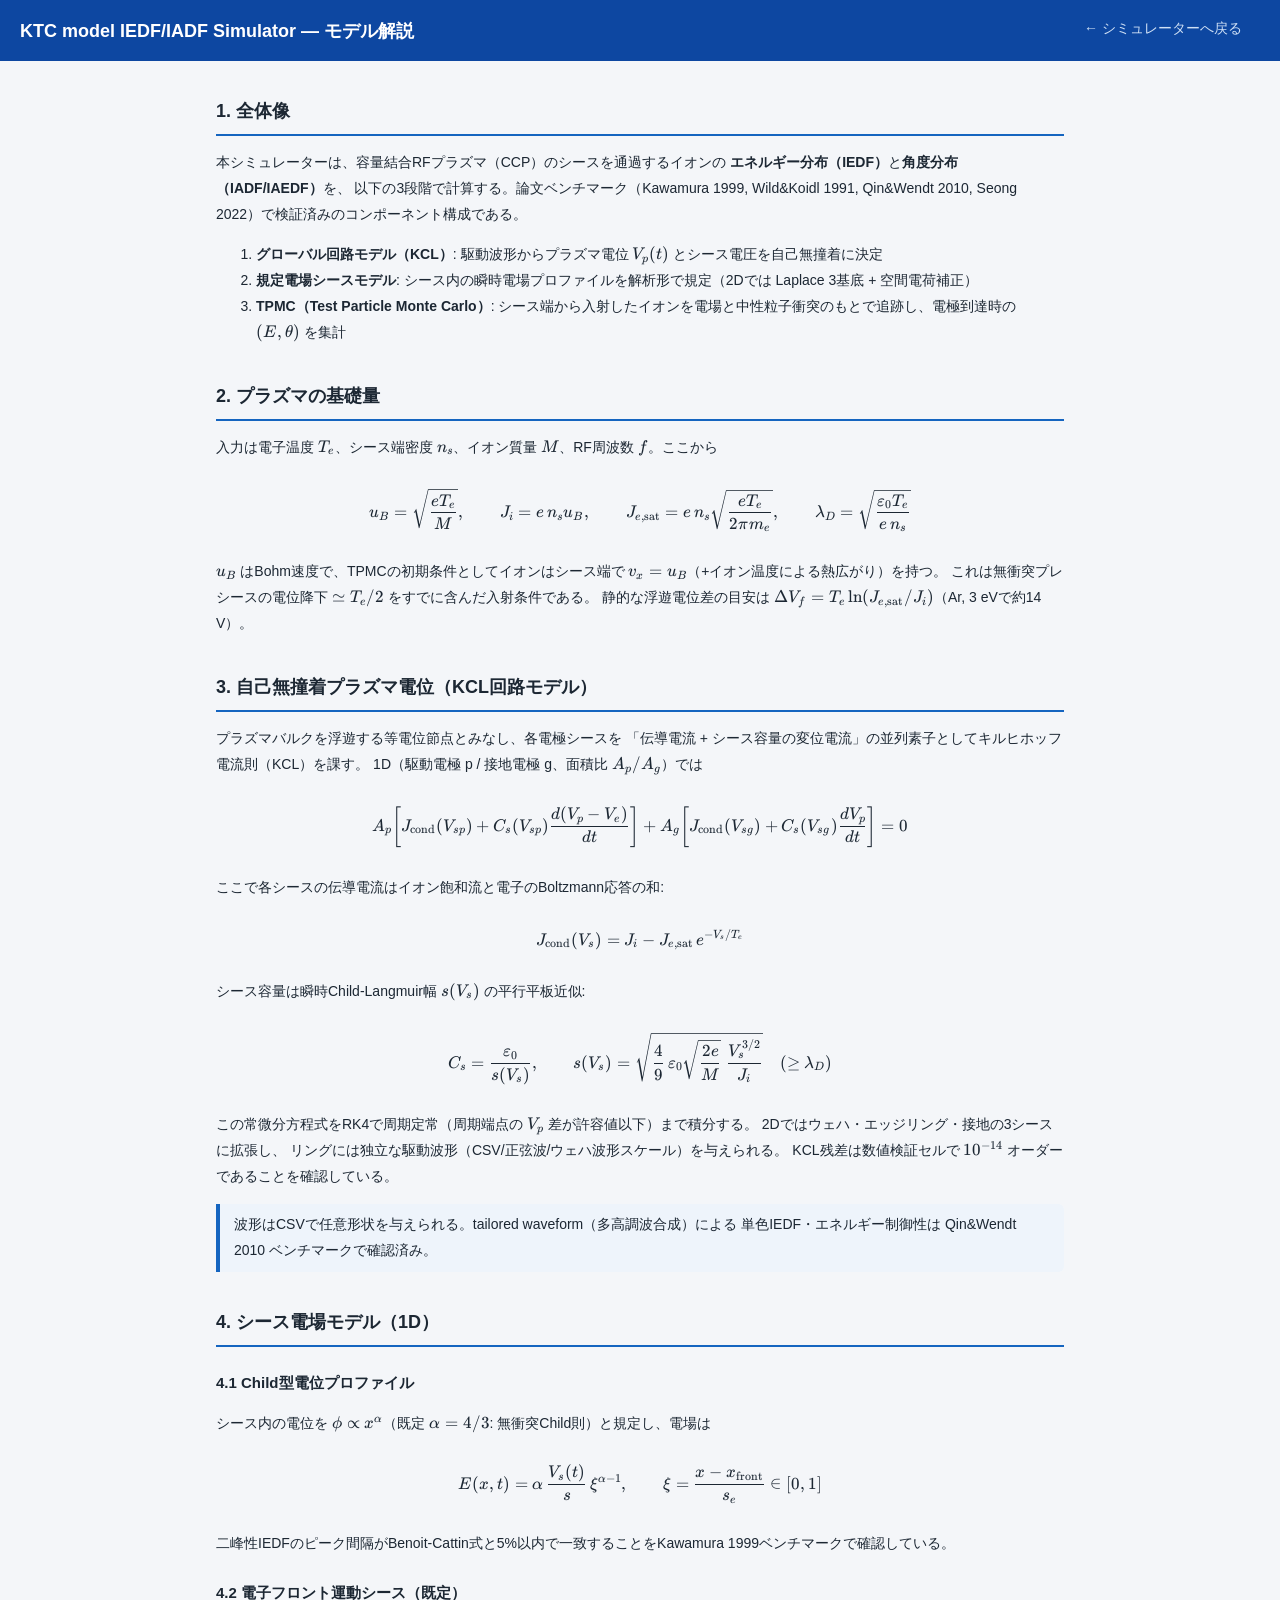
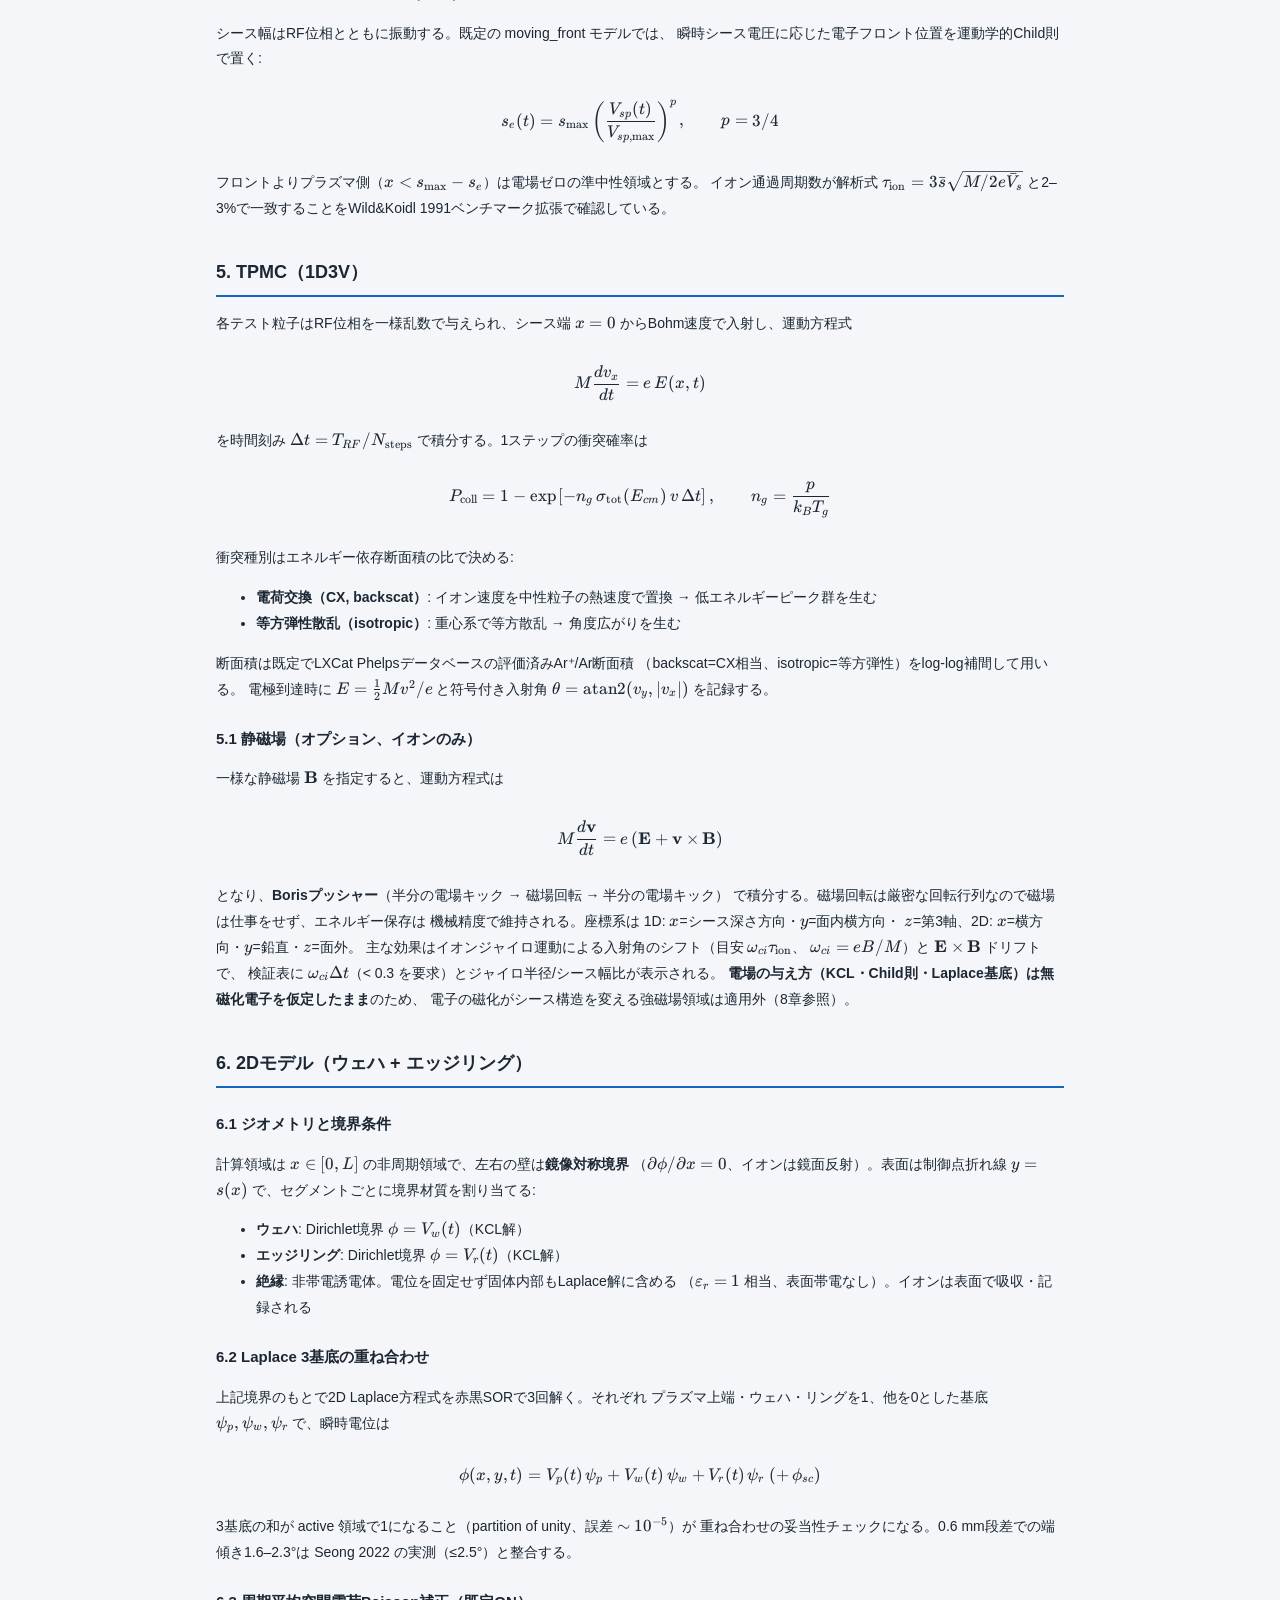
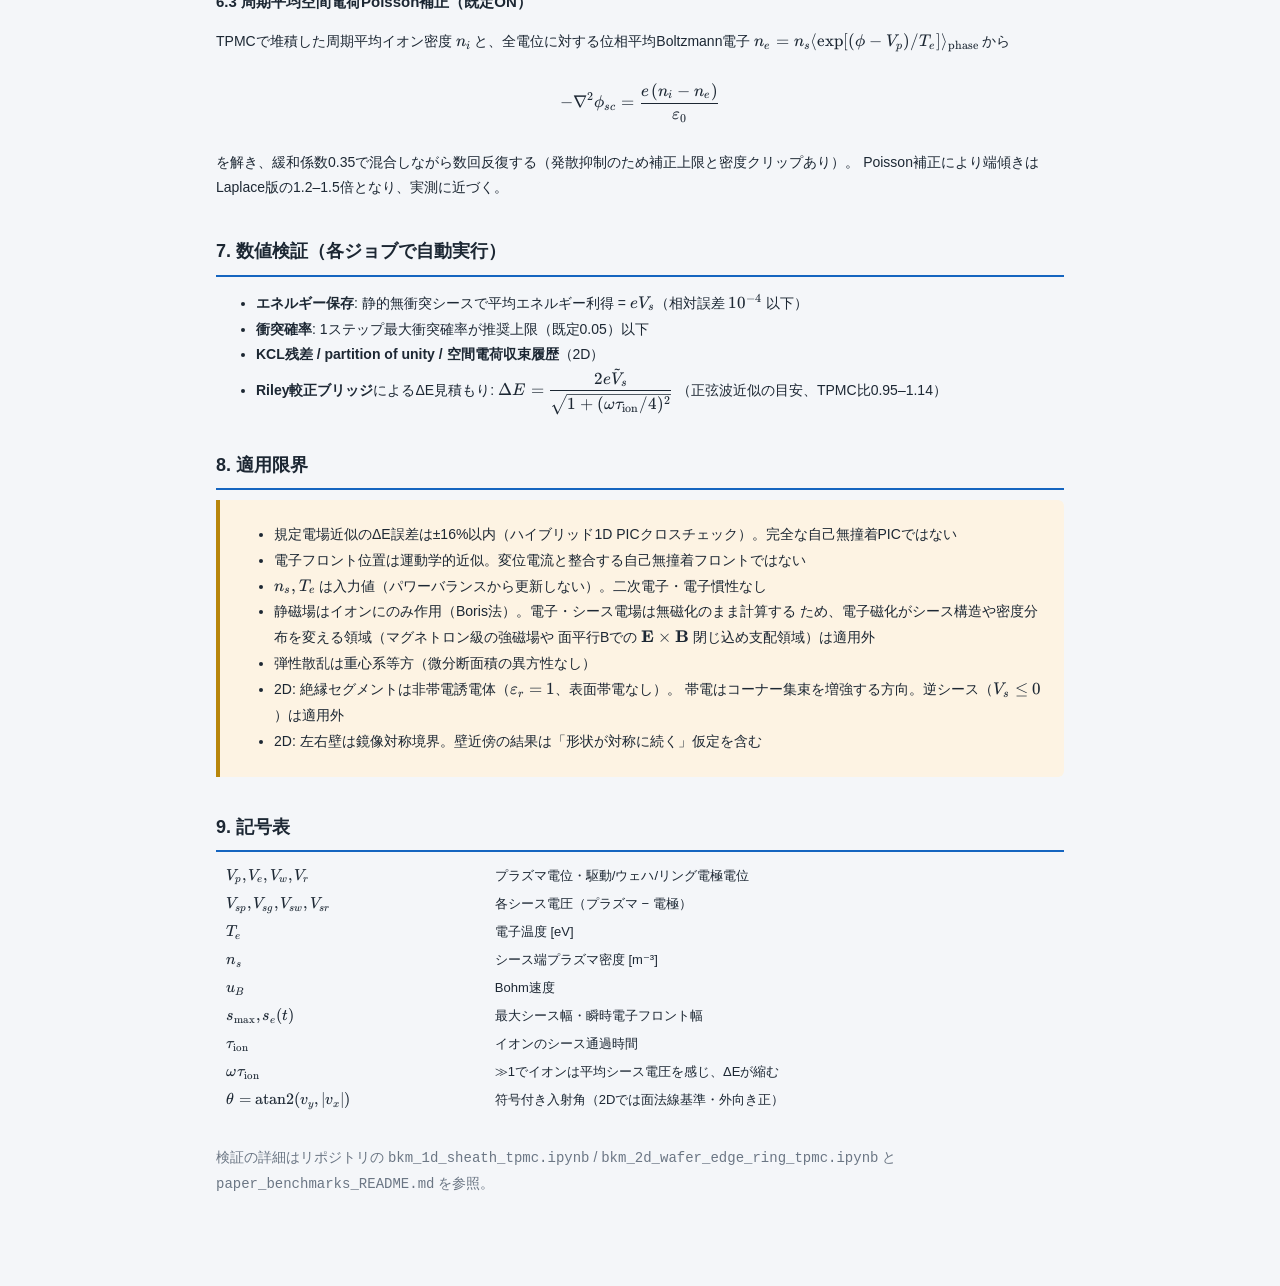
<file: frontend/physics.html>
<!DOCTYPE html>
<html lang="ja">
<head>
<meta charset="utf-8">
<meta name="viewport" content="width=device-width, initial-scale=1">
<title>モデル解説 | KTC model IEDF/IADF Simulator</title>
<link rel="icon" href="data:image/svg+xml,%3Csvg xmlns='http://www.w3.org/2000/svg' viewBox='0 0 16 16'%3E%3Crect width='16' height='16' rx='3' fill='%230d47a1'/%3E%3Cpath d='M2 12 L6 4 L8 10 L10 6 L14 12' stroke='%23ffb300' stroke-width='1.6' fill='none'/%3E%3C/svg%3E">
<link rel="stylesheet" href="style.css">
<link rel="stylesheet" href="vendor/katex/katex.min.css">
<style>
  main.doc { max-width: 880px; line-height: 1.85; }
  main.doc h2 {
    font-size: 18px; margin: 34px 0 10px; padding-bottom: 6px;
    border-bottom: 2px solid var(--accent);
  }
  main.doc h3 { font-size: 15px; margin: 22px 0 6px; }
  main.doc p, main.doc li { font-size: 14px; }
  .eq { margin: 10px 0; overflow-x: auto; }
  .note {
    background: #eef4fb; border-left: 4px solid var(--accent);
    padding: 8px 14px; border-radius: 0 6px 6px 0; margin: 10px 0;
  }
  .caution {
    background: #fdf3e3; border-left: 4px solid #b8860b;
    padding: 8px 14px; border-radius: 0 6px 6px 0; margin: 10px 0;
  }
  table.sym td { border: none; padding: 2px 10px; }
</style>
</head>
<body>
<header>
  <h1>KTC model IEDF/IADF Simulator — モデル解説</h1>
  <div class="header-right"><a class="tab-link" href="index.html">← シミュレーターへ戻る</a></div>
</header>
<main class="doc">

<h2>1. 全体像</h2>
<p>
本シミュレーターは、容量結合RFプラズマ（CCP）のシースを通過するイオンの
<strong>エネルギー分布（IEDF）</strong>と<strong>角度分布（IADF/IAEDF）</strong>を、
以下の3段階で計算する。論文ベンチマーク（Kawamura 1999, Wild&amp;Koidl 1991,
Qin&amp;Wendt 2010, Seong 2022）で検証済みのコンポーネント構成である。
</p>
<ol>
  <li><strong>グローバル回路モデル（KCL）</strong>: 駆動波形からプラズマ電位 \(V_p(t)\) とシース電圧を自己無撞着に決定</li>
  <li><strong>規定電場シースモデル</strong>: シース内の瞬時電場プロファイルを解析形で規定（2Dでは Laplace 3基底 + 空間電荷補正）</li>
  <li><strong>TPMC（Test Particle Monte Carlo）</strong>: シース端から入射したイオンを電場と中性粒子衝突のもとで追跡し、電極到達時の \((E, \theta)\) を集計</li>
</ol>

<h2>2. プラズマの基礎量</h2>
<p>入力は電子温度 \(T_e\)、シース端密度 \(n_s\)、イオン質量 \(M\)、RF周波数 \(f\)。ここから</p>
<div class="eq">
$$u_B = \sqrt{\frac{e T_e}{M}}, \qquad
J_i = e\, n_s u_B, \qquad
J_{e,\mathrm{sat}} = e\, n_s \sqrt{\frac{e T_e}{2\pi m_e}}, \qquad
\lambda_D = \sqrt{\frac{\varepsilon_0 T_e}{e\, n_s}}$$
</div>
<p>
\(u_B\) はBohm速度で、TPMCの初期条件としてイオンはシース端で
\(v_x = u_B\)（+イオン温度による熱広がり）を持つ。
これは無衝突プレシースの電位降下 \(\simeq T_e/2\) をすでに含んだ入射条件である。
静的な浮遊電位差の目安は
\(\Delta V_f = T_e \ln(J_{e,\mathrm{sat}}/J_i)\)（Ar, 3 eVで約14 V）。
</p>

<h2>3. 自己無撞着プラズマ電位（KCL回路モデル）</h2>
<p>
プラズマバルクを浮遊する等電位節点とみなし、各電極シースを
「伝導電流 + シース容量の変位電流」の並列素子としてキルヒホッフ電流則（KCL）を課す。
1D（駆動電極 p / 接地電極 g、面積比 \(A_p/A_g\)）では
</p>
<div class="eq">
$$A_p\!\left[J_{\mathrm{cond}}(V_{sp}) + C_s(V_{sp})\frac{d(V_p - V_e)}{dt}\right]
+ A_g\!\left[J_{\mathrm{cond}}(V_{sg}) + C_s(V_{sg})\frac{dV_p}{dt}\right] = 0$$
</div>
<p>ここで各シースの伝導電流はイオン飽和流と電子のBoltzmann応答の和:</p>
<div class="eq">
$$J_{\mathrm{cond}}(V_s) = J_i - J_{e,\mathrm{sat}}\, e^{-V_s / T_e}$$
</div>
<p>シース容量は瞬時Child-Langmuir幅 \(s(V_s)\) の平行平板近似:</p>
<div class="eq">
$$C_s = \frac{\varepsilon_0}{s(V_s)}, \qquad
s(V_s) = \sqrt{\frac{4}{9}\,\varepsilon_0
\sqrt{\frac{2e}{M}}\;\frac{V_s^{3/2}}{J_i}}
\quad (\ge \lambda_D)$$
</div>
<p>
この常微分方程式をRK4で周期定常（周期端点の \(V_p\) 差が許容値以下）まで積分する。
2Dではウェハ・エッジリング・接地の3シースに拡張し、
リングには独立な駆動波形（CSV/正弦波/ウェハ波形スケール）を与えられる。
KCL残差は数値検証セルで \(10^{-14}\) オーダーであることを確認している。
</p>
<div class="note">
波形はCSVで任意形状を与えられる。tailored waveform（多高調波合成）による
単色IEDF・エネルギー制御性は Qin&amp;Wendt 2010 ベンチマークで確認済み。
</div>

<h2>4. シース電場モデル（1D）</h2>
<h3>4.1 Child型電位プロファイル</h3>
<p>シース内の電位を \(\phi \propto x^{\alpha}\)（既定 \(\alpha = 4/3\): 無衝突Child則）と規定し、電場は</p>
<div class="eq">
$$E(x, t) = \alpha\,\frac{V_s(t)}{s}\,\xi^{\alpha - 1},
\qquad \xi = \frac{x - x_{\mathrm{front}}}{s_e}\in[0,1]$$
</div>
<p>二峰性IEDFのピーク間隔がBenoit-Cattin式と5%以内で一致することをKawamura 1999ベンチマークで確認している。</p>

<h3>4.2 電子フロント運動シース（既定）</h3>
<p>
シース幅はRF位相とともに振動する。既定の moving_front モデルでは、
瞬時シース電圧に応じた電子フロント位置を運動学的Child則で置く:
</p>
<div class="eq">
$$s_e(t) = s_{\max}\left(\frac{V_{sp}(t)}{V_{sp,\max}}\right)^{p},
\qquad p = 3/4$$
</div>
<p>
フロントよりプラズマ側（\(x &lt; s_{\max} - s_e\)）は電場ゼロの準中性領域とする。
イオン通過周期数が解析式
\(\tau_{\mathrm{ion}} = 3\bar{s}\sqrt{M / 2e\bar{V}_s}\)
と2–3%で一致することをWild&amp;Koidl 1991ベンチマーク拡張で確認している。
</p>

<h2>5. TPMC（1D3V）</h2>
<p>各テスト粒子はRF位相を一様乱数で与えられ、シース端 \(x=0\) からBohm速度で入射し、運動方程式</p>
<div class="eq">
$$M\frac{dv_x}{dt} = e\,E(x, t)$$
</div>
<p>を時間刻み \(\Delta t = T_{RF}/N_{\mathrm{steps}}\) で積分する。1ステップの衝突確率は</p>
<div class="eq">
$$P_{\mathrm{coll}} = 1 - \exp\left[-n_g\,
\sigma_{\mathrm{tot}}(E_{cm})\, v\, \Delta t\right],
\qquad n_g = \frac{p}{k_B T_g}$$
</div>
<p>衝突種別はエネルギー依存断面積の比で決める:</p>
<ul>
  <li><strong>電荷交換（CX, backscat）</strong>: イオン速度を中性粒子の熱速度で置換 → 低エネルギーピーク群を生む</li>
  <li><strong>等方弾性散乱（isotropic）</strong>: 重心系で等方散乱 → 角度広がりを生む</li>
</ul>
<p>
断面積は既定でLXCat Phelpsデータベースの評価済みAr⁺/Ar断面積
（backscat=CX相当、isotropic=等方弾性）をlog-log補間して用いる。
電極到達時に \(E = \tfrac{1}{2}Mv^2/e\) と符号付き入射角
\(\theta = \mathrm{atan2}(v_y, |v_x|)\) を記録する。
</p>

<h3>5.1 静磁場（オプション、イオンのみ）</h3>
<p>
一様な静磁場 \(\mathbf{B}\) を指定すると、運動方程式は
</p>
<div class="eq">
$$M\frac{d\mathbf{v}}{dt} = e\left(\mathbf{E} + \mathbf{v}\times\mathbf{B}\right)$$
</div>
<p>
となり、<strong>Borisプッシャー</strong>（半分の電場キック → 磁場回転 → 半分の電場キック）
で積分する。磁場回転は厳密な回転行列なので磁場は仕事をせず、エネルギー保存は
機械精度で維持される。座標系は 1D: \(x\)=シース深さ方向・\(y\)=面内横方向・
\(z\)=第3軸、2D: \(x\)=横方向・\(y\)=鉛直・\(z\)=面外。
主な効果はイオンジャイロ運動による入射角のシフト（目安 \(\omega_{ci}\tau_{\mathrm{ion}}\)、
\(\omega_{ci} = eB/M\)）と \(\mathbf{E}\times\mathbf{B}\) ドリフトで、
検証表に \(\omega_{ci}\Delta t\)（&lt; 0.3 を要求）とジャイロ半径/シース幅比が表示される。
<strong>電場の与え方（KCL・Child則・Laplace基底）は無磁化電子を仮定したまま</strong>のため、
電子の磁化がシース構造を変える強磁場領域は適用外（8章参照）。
</p>

<h2>6. 2Dモデル（ウェハ + エッジリング）</h2>
<h3>6.1 ジオメトリと境界条件</h3>
<p>
計算領域は \(x \in [0, L]\) の非周期領域で、左右の壁は<strong>鏡像対称境界</strong>
（\(\partial\phi/\partial x = 0\)、イオンは鏡面反射）。表面は制御点折れ線
\(y = s(x)\) で、セグメントごとに境界材質を割り当てる:
</p>
<ul>
  <li><strong>ウェハ</strong>: Dirichlet境界 \(\phi = V_w(t)\)（KCL解）</li>
  <li><strong>エッジリング</strong>: Dirichlet境界 \(\phi = V_r(t)\)（KCL解）</li>
  <li><strong>絶縁</strong>: 非帯電誘電体。電位を固定せず固体内部もLaplace解に含める
    （\(\varepsilon_r = 1\) 相当、表面帯電なし）。イオンは表面で吸収・記録される</li>
</ul>
<h3>6.2 Laplace 3基底の重ね合わせ</h3>
<p>
上記境界のもとで2D Laplace方程式を赤黒SORで3回解く。それぞれ
プラズマ上端・ウェハ・リングを1、他を0とした基底 \(\psi_p, \psi_w, \psi_r\) で、瞬時電位は
</p>
<div class="eq">
$$\phi(x, y, t) = V_p(t)\,\psi_p + V_w(t)\,\psi_w + V_r(t)\,\psi_r
\;(+\,\phi_{sc})$$
</div>
<p>
3基底の和が active 領域で1になること（partition of unity、誤差 \(\sim 10^{-5}\)）が
重ね合わせの妥当性チェックになる。0.6 mm段差での端傾き1.6–2.3°は
Seong 2022 の実測（≤2.5°）と整合する。
</p>

<h3>6.3 周期平均空間電荷Poisson補正（既定ON）</h3>
<p>
TPMCで堆積した周期平均イオン密度 \(n_i\) と、全電位に対する位相平均Boltzmann電子
\(n_e = n_s \langle \exp[(\phi - V_p)/T_e] \rangle_{\mathrm{phase}}\) から
</p>
<div class="eq">
$$-\nabla^2 \phi_{sc} = \frac{e\,(n_i - n_e)}{\varepsilon_0}$$
</div>
<p>
を解き、緩和係数0.35で混合しながら数回反復する（発散抑制のため補正上限と密度クリップあり）。
Poisson補正により端傾きはLaplace版の1.2–1.5倍となり、実測に近づく。
</p>

<h2>7. 数値検証（各ジョブで自動実行）</h2>
<ul>
  <li><strong>エネルギー保存</strong>: 静的無衝突シースで平均エネルギー利得 = \(eV_s\)（相対誤差 \(10^{-4}\) 以下）</li>
  <li><strong>衝突確率</strong>: 1ステップ最大衝突確率が推奨上限（既定0.05）以下</li>
  <li><strong>KCL残差 / partition of unity / 空間電荷収束履歴</strong>（2D）</li>
  <li><strong>Riley較正ブリッジ</strong>によるΔE見積もり:
    <span class="eq">\(\Delta E = \dfrac{2e\tilde{V}_s}{\sqrt{1 + (\omega \tau_{\mathrm{ion}}/4)^2}}\)</span>
    （正弦波近似の目安、TPMC比0.95–1.14）</li>
</ul>

<h2>8. 適用限界</h2>
<div class="caution">
<ul>
  <li>規定電場近似のΔE誤差は±16%以内（ハイブリッド1D PICクロスチェック）。完全な自己無撞着PICではない</li>
  <li>電子フロント位置は運動学的近似。変位電流と整合する自己無撞着フロントではない</li>
  <li>\(n_s, T_e\) は入力値（パワーバランスから更新しない）。二次電子・電子慣性なし</li>
  <li>静磁場はイオンにのみ作用（Boris法）。電子・シース電場は無磁化のまま計算する
    ため、電子磁化がシース構造や密度分布を変える領域（マグネトロン級の強磁場や
    面平行Bでの \(\mathbf{E}\times\mathbf{B}\) 閉じ込め支配領域）は適用外</li>
  <li>弾性散乱は重心系等方（微分断面積の異方性なし）</li>
  <li>2D: 絶縁セグメントは非帯電誘電体（\(\varepsilon_r=1\)、表面帯電なし）。
    帯電はコーナー集束を増強する方向。逆シース（\(V_s \le 0\)）は適用外</li>
  <li>2D: 左右壁は鏡像対称境界。壁近傍の結果は「形状が対称に続く」仮定を含む</li>
</ul>
</div>

<h2>9. 記号表</h2>
<table class="sym">
  <tr><td>\(V_p, V_e, V_w, V_r\)</td><td>プラズマ電位・駆動/ウェハ/リング電極電位</td></tr>
  <tr><td>\(V_{sp}, V_{sg}, V_{sw}, V_{sr}\)</td><td>各シース電圧（プラズマ − 電極）</td></tr>
  <tr><td>\(T_e\)</td><td>電子温度 [eV]</td></tr>
  <tr><td>\(n_s\)</td><td>シース端プラズマ密度 [m⁻³]</td></tr>
  <tr><td>\(u_B\)</td><td>Bohm速度</td></tr>
  <tr><td>\(s_{\max}, s_e(t)\)</td><td>最大シース幅・瞬時電子フロント幅</td></tr>
  <tr><td>\(\tau_{\mathrm{ion}}\)</td><td>イオンのシース通過時間</td></tr>
  <tr><td>\(\omega\tau_{\mathrm{ion}}\)</td><td>≫1でイオンは平均シース電圧を感じ、ΔEが縮む</td></tr>
  <tr><td>\(\theta = \mathrm{atan2}(v_y, |v_x|)\)</td><td>符号付き入射角（2Dでは面法線基準・外向き正）</td></tr>
</table>

<p class="muted" style="margin-top:30px">
検証の詳細はリポジトリの <code>bkm_1d_sheath_tpmc.ipynb</code> /
<code>bkm_2d_wafer_edge_ring_tpmc.ipynb</code> と
<code>paper_benchmarks_README.md</code> を参照。
</p>
</main>

<script src="vendor/katex/katex.min.js"></script>
<script src="vendor/katex/auto-render.min.js"></script>
<script>
  renderMathInElement(document.querySelector("main"), {
    delimiters: [
      { left: "$$", right: "$$", display: true },
      { left: "\\(", right: "\\)", display: false },
    ],
  });
</script>
</body>
</html>
</file>
<file: frontend/style.css>
:root {
  --bg: #f4f6f9;
  --card: #ffffff;
  --border: #d8dee6;
  --text: #1c2733;
  --muted: #6b7684;
  --accent: #1565c0;
  --accent-dark: #0d47a1;
  --danger: #c62828;
  --ok: #2e7d32;
}
* { box-sizing: border-box; }
body {
  margin: 0; background: var(--bg); color: var(--text);
  font-family: "Segoe UI", "Hiragino Sans", "Noto Sans JP", Meiryo, sans-serif;
  font-size: 14px;
}
header {
  display: flex; justify-content: space-between; align-items: center;
  background: var(--accent-dark); color: #fff; padding: 10px 20px;
}
header h1 { font-size: 18px; margin: 0; font-weight: 600; }
.header-right { display: flex; gap: 10px; align-items: center; }
nav#tabs {
  display: flex; gap: 4px; background: var(--accent-dark); padding: 0 16px;
}
nav#tabs button {
  background: transparent; border: none; color: #cfe0f5; padding: 10px 18px;
  cursor: pointer; font-size: 14px; border-bottom: 3px solid transparent;
}
nav#tabs button.active { color: #fff; border-bottom-color: #ffb300; font-weight: 600; }
main { max-width: 1240px; margin: 16px auto; padding: 0 16px 60px; }
.card {
  background: var(--card); border: 1px solid var(--border); border-radius: 8px;
  padding: 14px 18px; margin-bottom: 14px;
}
.card h2 { font-size: 15px; margin: 2px 0 10px; }
.row { display: flex; flex-wrap: wrap; gap: 12px; align-items: flex-end; }
label { display: flex; flex-direction: column; gap: 3px; font-size: 12px; color: var(--muted); }
input, select {
  padding: 6px 8px; border: 1px solid var(--border); border-radius: 5px;
  font-size: 13px; color: var(--text); background: #fff; min-width: 110px;
}
input[type="checkbox"] { min-width: auto; width: 16px; height: 16px; }
button {
  padding: 7px 16px; border: 1px solid var(--border); border-radius: 5px;
  background: #fff; cursor: pointer; font-size: 13px; color: var(--text);
}
button:hover { background: #eef3f9; }
button.primary { background: var(--accent); border-color: var(--accent); color: #fff; font-weight: 600; }
button.primary:hover { background: var(--accent-dark); }
button.danger { color: var(--danger); border-color: var(--danger); }
button.ghost { background: transparent; color: #cfe0f5; border-color: #5b83b0; }
button:disabled { opacity: 0.45; cursor: default; }
.badge {
  background: #ffb300; color: #442c00; padding: 3px 10px; border-radius: 12px;
  font-size: 12px; font-weight: 600;
}
.hidden { display: none !important; }
.muted { color: var(--muted); }
.message { min-height: 1em; margin: 6px 0 0; font-size: 13px; }
.message.error { color: var(--danger); }
.message.ok { color: var(--ok); }

/* 設定フォーム */
.config-group { margin-bottom: 10px; }
.config-group summary {
  cursor: pointer; font-weight: 600; font-size: 13px; padding: 4px 0;
}
.config-grid {
  display: grid; grid-template-columns: repeat(auto-fill, minmax(210px, 1fr));
  gap: 10px; padding: 8px 0 4px;
}

/* テーブル */
table { border-collapse: collapse; width: 100%; font-size: 13px; }
th, td { border-bottom: 1px solid var(--border); padding: 6px 8px; text-align: left; }
th { background: #f0f4f8; font-weight: 600; white-space: nowrap; }
tr:hover td { background: #f7fafd; }
td.num, th.num { text-align: right; font-variant-numeric: tabular-nums; }
.status-chip { padding: 2px 8px; border-radius: 10px; font-size: 12px; white-space: nowrap; }
.status-done { background: #e2f2e3; color: var(--ok); }
.status-running { background: #e3edf9; color: var(--accent); }
.status-queued { background: #f0f0f0; color: var(--muted); }
.status-error { background: #fbe4e4; color: var(--danger); }
.status-cancelled { background: #f4ecdc; color: #8a6d1a; }

/* 実行タブ上部レイアウト */
.run-top { display: flex; gap: 20px; align-items: flex-start; flex-wrap: wrap; }
.run-controls { flex: 1 1 440px; min-width: 320px; }
.run-active {
  flex: 1 1 340px; min-width: 280px; border-left: 1px solid var(--border);
  padding-left: 16px; max-height: 230px; overflow-y: auto;
}
.run-active h2 { margin-top: 0; }
.run-active .progress-outer { width: 110px; }

/* 進捗バー */
.progress-outer {
  background: #e6eaf0; border-radius: 6px; height: 14px; width: 220px;
  overflow: hidden; display: inline-block; vertical-align: middle;
}
.progress-inner { background: var(--accent); height: 100%; transition: width 0.5s; }

/* プロット */
.plot { width: 100%; min-height: 320px; margin-bottom: 8px; }
.plot-half-wrap { display: grid; grid-template-columns: 1fr 1fr; gap: 10px; }
@media (max-width: 900px) { .plot-half-wrap { grid-template-columns: 1fr; } }
pre.config-view {
  background: #f6f8fa; border: 1px solid var(--border); border-radius: 6px;
  padding: 10px; font-size: 12px; overflow-x: auto; max-height: 380px;
}
.input-error { border-color: var(--danger) !important; background: #fff5f5 !important; }
.tab-link {
  color: #cfe0f5; padding: 10px 18px; text-decoration: none; font-size: 14px;
  border-bottom: 3px solid transparent;
}
.tab-link:hover { color: #fff; }
#toasts {
  position: fixed; right: 16px; bottom: 16px; z-index: 1000;
  display: flex; flex-direction: column; gap: 8px; max-width: 340px;
}
.toast {
  padding: 10px 14px; border-radius: 6px; color: #fff; font-size: 13px;
  box-shadow: 0 3px 10px rgba(0,0,0,0.25); animation: toast-in 0.25s ease-out;
}
.toast-ok { background: var(--ok); }
.toast-error { background: var(--danger); }
.toast-warn { background: #8a6d1a; }
@keyframes toast-in { from { opacity: 0; transform: translateY(8px); } }
.joblog {
  max-height: 180px; overflow: auto; font-size: 11px; background: #f6f8fa;
  border: 1px solid var(--border); border-radius: 5px; padding: 8px;
  margin: 6px 0 0; white-space: pre-wrap;
}
.validation-ok { color: var(--ok); font-weight: 600; }
.validation-ng { color: var(--danger); font-weight: 600; }
.val-fail { color: var(--danger); font-weight: 700; }
.kv { display: grid; grid-template-columns: auto 1fr; gap: 2px 14px; font-size: 13px; }
.kv dt { color: var(--muted); }
.kv dd { margin: 0; font-variant-numeric: tabular-nums; }
</file>
